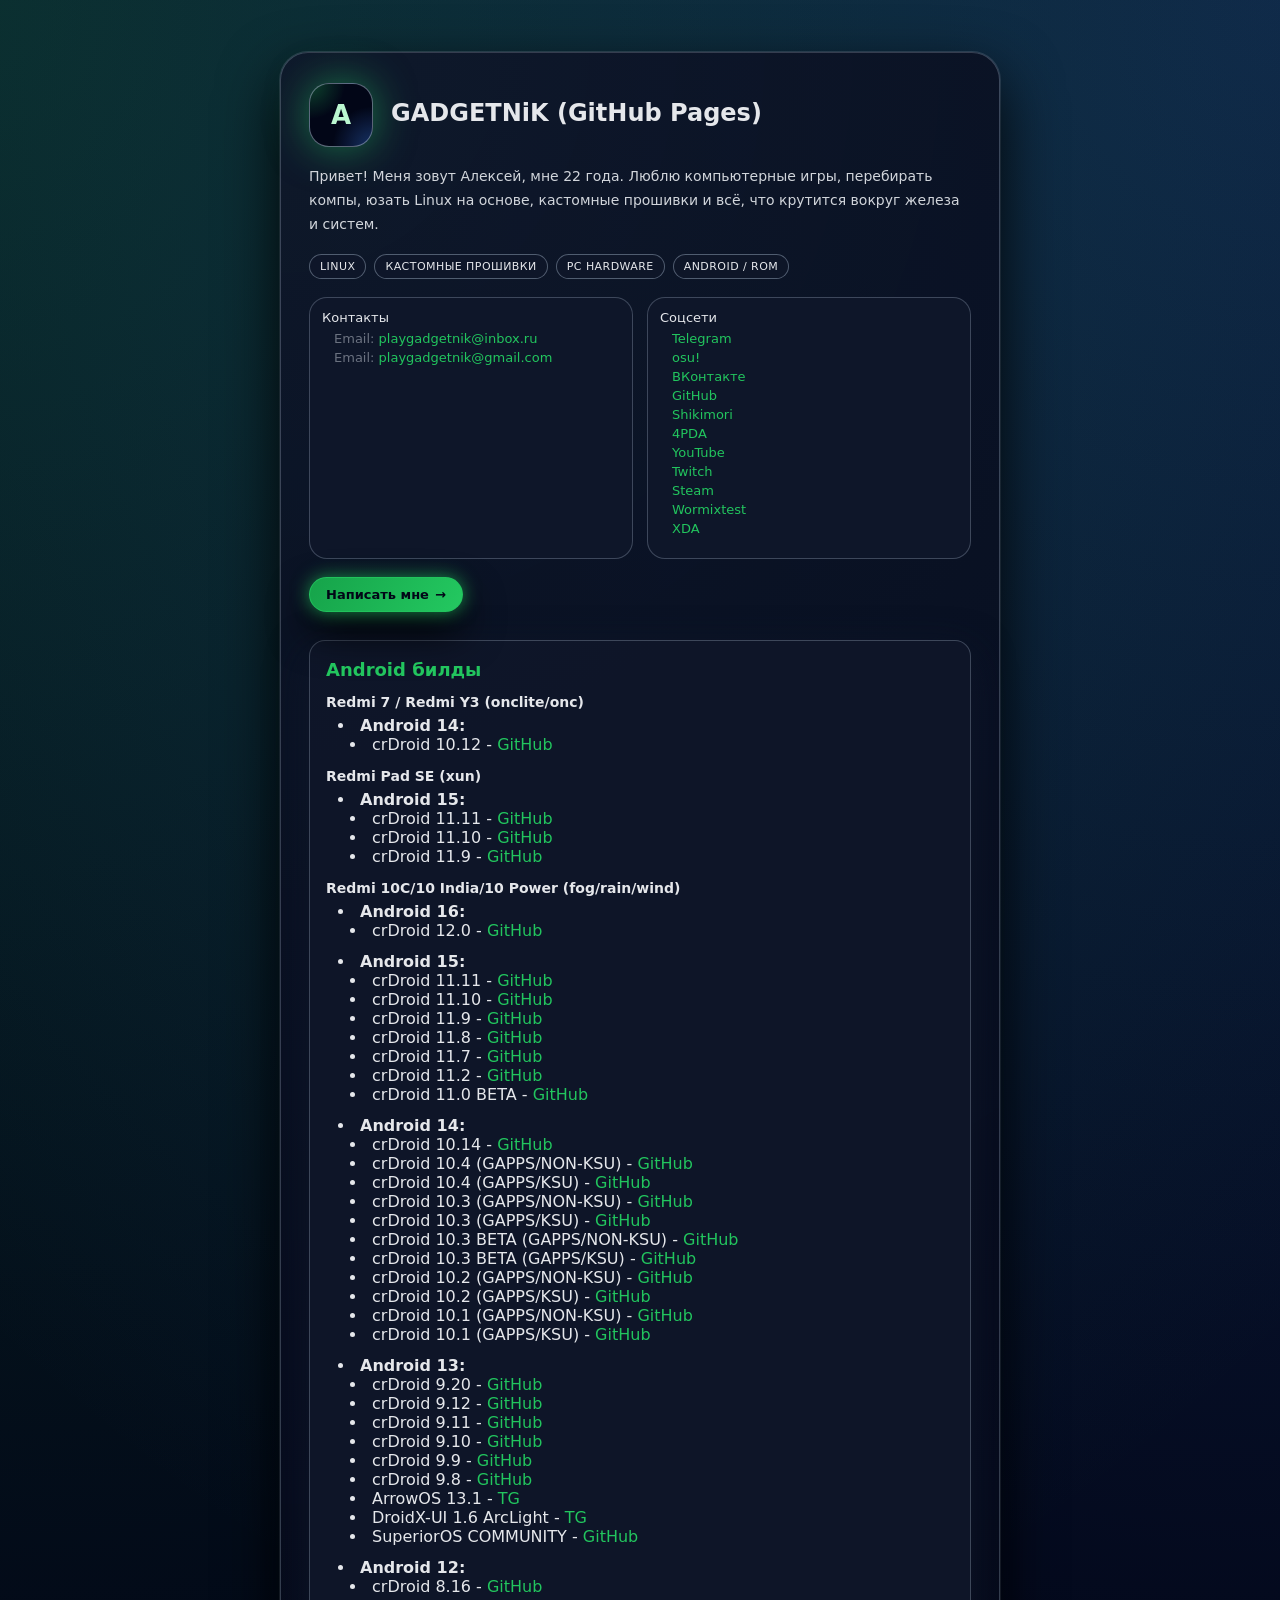
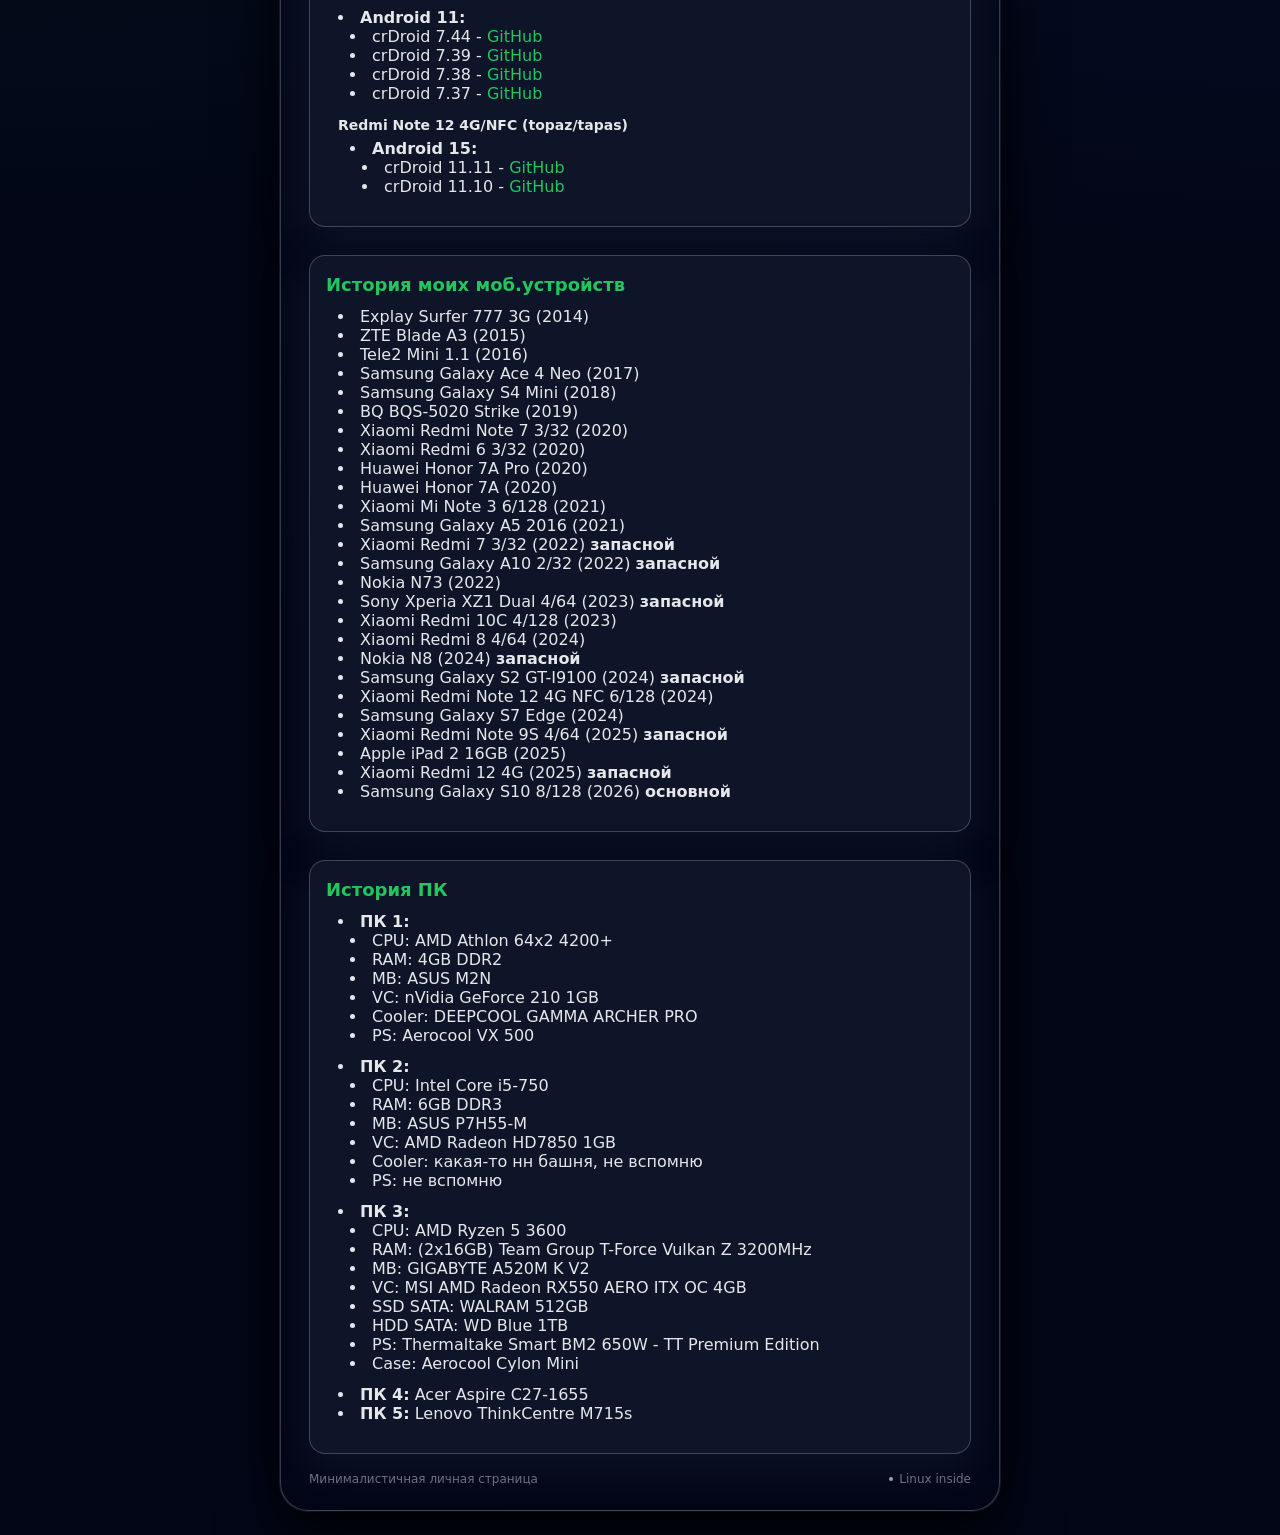
<file: index.html>
<!doctype html>
<html lang="ru">
<head>
  <meta charset="utf-8">
  <title>GADGETNiK (GitHub Pages)</title>
  <meta name="viewport" content="width=device-width, initial-scale=1">
  <link rel="stylesheet" href="styles.css">
</head>
<body>
  <main class="page">
    <section class="card">
      <header class="header">
        <div class="avatar">A</div>
        <div class="title-block">
          <h1>GADGETNiK (GitHub Pages)</h1>
        </div>
      </header>

      <p class="bio">
        Привет! Меня зовут Алексей, мне 22 года. Люблю компьютерные игры, перебирать компы,
        юзать Linux на основе, кастомные прошивки и всё, что крутится вокруг железа и систем.
      </p>

      <div class="tags">
        <span class="tag">Linux</span>
        <span class="tag">Кастомные прошивки</span>
        <span class="tag">PC hardware</span>
        <span class="tag">Android / ROM</span>
      </div>

      <div class="grid two">
        <div class="block">
          <div class="block-title">Контакты</div>
          <ul class="block-list">
            <li>Email: <a class="link" href="mailto:playgadgetnik@inbox.ru">playgadgetnik@inbox.ru</a></li>
            <li>Email: <a class="link" href="mailto:playgadgetnik@gmail.com">playgadgetnik@gmail.com</a></li>
          </ul>
        </div>

        <div class="block">
          <div class="block-title">Соцсети</div>
          <ul class="block-list">
            <li><a href="https://t.me/GADGETNiK" target="_blank" rel="noopener noreferrer">Telegram</a></li>
            <li><a href="https://osu.ppy.sh/users/GADGETNiK" target="_blank" rel="noopener noreferrer">osu!</a></li>
            <li><a href="https://vk.com/gadgetn1k" target="_blank" rel="noopener noreferrer">ВКонтакте</a></li>
            <li><a href="https://github.com/GADGETNiK" target="_blank" rel="noopener noreferrer">GitHub</a></li>
            <li><a href="https://shikimori.one/GADGETNiK" target="_blank" rel="noopener noreferrer">Shikimori</a></li>
            <li><a href="https://4pda.to/forum/index.php?showuser=7068298" target="_blank" rel="noopener noreferrer">4PDA</a></li>
            <li><a href="https://www.youtube.com/@cyberdrakons_reborn" target="_blank" rel="noopener noreferrer">YouTube</a></li>
            <li><a href="https://www.twitch.tv/aratacucumber" target="_blank" rel="noopener noreferrer">Twitch</a></li>
            <li><a href="https://steamcommunity.com/id/gadgetnik/" target="_blank" rel="noopener noreferrer">Steam</a></li>
            <li><a href="https://wormixtest.com/users/%D0%9B%D0%81%D0%A8%D0%98%D0%9A" target="_blank" rel="noopener noreferrer">Wormixtest</a></li>
            <li><a href="https://xdaforums.com/m/gadgetnik.9440736/" target="_blank" rel="noopener noreferrer">XDA</a></li>
          </ul>
        </div>
      </div>

      <a class="primary-link" href="mailto:playgadgetnik@gmail.com">
        Написать мне
        <span>→</span>
      </a>

      <section id="android">
        <h2>Android билды</h2>

        <h3>Redmi 7 / Redmi Y3 (onclite/onc)</h3>
        <ul>
          <li><strong>Android 14:</strong>
            <ul>
              <li>crDroid 10.12 - <a href="https://github.com/GADGETNiK/crdroid_ota_oss_nonksu/releases/download/crDroidAndroid-14.0-20250228-onclite-v10.12" target="_blank" rel="noopener noreferrer">GitHub</a></li>
            </ul>
          </li>
        </ul>

        <h3>Redmi Pad SE (xun)</h3>
        <ul>
          <li><strong>Android 15:</strong>
            <ul>
              <li>crDroid 11.11 - <a href="https://github.com/GADGETNiK/crdroid_ota_update/releases/tag/crDroidAndroid-15.0-20251123-xun-v11.11" target="_blank" rel="noopener noreferrer">GitHub</a></li>
              <li>crDroid 11.10 - <a href="https://github.com/GADGETNiK/crdroid_ota_update/releases/tag/crDroidAndroid-15.0-20251011-xun-v11.10" target="_blank" rel="noopener noreferrer">GitHub</a></li>
              <li>crDroid 11.9 - <a href="https://github.com/GADGETNiK/crdroid_ota_update/releases/tag/crDroidAndroid-15.0-20250916-xun-v11.9" target="_blank" rel="noopener noreferrer">GitHub</a></li>
            </ul>
          </li>
        </ul>

        <h3>Redmi 10C/10 India/10 Power (fog/rain/wind)</h3>
        <ul>
          <li><strong>Android 16:</strong>
            <ul>
              <li>crDroid 12.0 - <a href="https://github.com/GADGETNiK/crdroid_ota_update/releases/tag/crDroidAndroid-16.0-20250902-fog-v12.0" target="_blank" rel="noopener noreferrer">GitHub</a></li>
            </ul>
          </li>
          <li><strong>Android 15:</strong>
            <ul>
              <li>crDroid 11.11 - <a href="https://github.com/GADGETNiK/crdroid_ota_update/releases/tag/crDroidAndroid-15.0-20251122-fog-v11.11" target="_blank" rel="noopener noreferrer">GitHub</a></li>
              <li>crDroid 11.10 - <a href="https://github.com/GADGETNiK/crdroid_ota_update/releases/tag/crDroidAndroid-15.0-20251011-fog-v11.10" target="_blank" rel="noopener noreferrer">GitHub</a></li>
              <li>crDroid 11.9 - <a href="https://github.com/GADGETNiK/crdroid_ota_update/releases/tag/crDroidAndroid-15.0-20250914-fog-v11.9" target="_blank" rel="noopener noreferrer">GitHub</a></li>
              <li>crDroid 11.8 - <a href="https://github.com/GADGETNiK/crdroid_ota_update/releases/tag/crDroidAndroid-15.0-20250830-fog-v11.8" target="_blank" rel="noopener noreferrer">GitHub</a></li>
              <li>crDroid 11.7 - <a href="https://github.com/GADGETNiK/crdroid_ota_update/releases/tag/crDroidAndroid-15.0-20250723-fog-v11.7" target="_blank" rel="noopener noreferrer">GitHub</a></li>
              <li>crDroid 11.2 - <a href="https://github.com/GADGETNiK/crdroid_ota_oss_nonksu/releases/tag/crDroidAndroid-15.0-20250225-fog-v11.2" target="_blank" rel="noopener noreferrer">GitHub</a></li>
              <li>crDroid 11.0 BETA - <a href="https://github.com/GADGETNiK/crdroid_ota_oss_nonksu/releases/tag/crDroidAndroid-15.0-20241101-fog-v11.0-BETA" target="_blank" rel="noopener noreferrer">GitHub</a></li>
            </ul>
          </li>
          <li><strong>Android 14:</strong>
            <ul>
              <li>crDroid 10.14 - <a href="https://github.com/GADGETNiK/crdroid_ota_update/releases/tag/crDroidAndroid-14.0-20250509-fog-v10.14" target="_blank" rel="noopener noreferrer">GitHub</a></li>
              <li>crDroid 10.4 (GAPPS/NON-KSU) - <a href="https://github.com/GADGETNiK/crdroid_ota_oss_nonksu/releases/tag/crDroidAndroid-14.0-20240406-fog-v10.4" target="_blank" rel="noopener noreferrer">GitHub</a></li>
              <li>crDroid 10.4 (GAPPS/KSU) - <a href="https://github.com/GADGETNiK/crdroid_ota_oss_ksu/releases/tag/crDroidAndroid-14.0-20240406-fog-v10.4" target="_blank" rel="noopener noreferrer">GitHub</a></li>
              <li>crDroid 10.3 (GAPPS/NON-KSU) - <a href="https://github.com/GADGETNiK/crdroid_ota_oss_nonksu/releases/tag/crDroidAndroid-14.0-20240405-fog-v10.3" target="_blank" rel="noopener noreferrer">GitHub</a></li>
              <li>crDroid 10.3 (GAPPS/KSU) - <a href="https://github.com/GADGETNiK/crdroid_ota_oss_ksu/releases/tag/crDroidAndroid-14.0-20240405-fog-v10.3" target="_blank" rel="noopener noreferrer">GitHub</a></li>
              <li>crDroid 10.3 BETA (GAPPS/NON-KSU) - <a href="https://github.com/GADGETNiK/crdroid_ota_oss_nonksu/releases/tag/crDroidAndroid-14.0-20240402-fog-v10.3-BETA" target="_blank" rel="noopener noreferrer">GitHub</a></li>
              <li>crDroid 10.3 BETA (GAPPS/KSU) - <a href="https://github.com/GADGETNiK/crdroid_ota_oss_ksu/releases/tag/crDroidAndroid-14.0-20240402-fog-v10.3-BETA" target="_blank" rel="noopener noreferrer">GitHub</a></li>
              <li>crDroid 10.2 (GAPPS/NON-KSU) - <a href="https://github.com/GADGETNiK/crdroid_ota_oss_nonksu/releases/tag/crDroidAndroid-14.0-20240213-fog-v10.2-GAPPS" target="_blank" rel="noopener noreferrer">GitHub</a></li>
              <li>crDroid 10.2 (GAPPS/KSU) - <a href="https://github.com/GADGETNiK/crdroid_ota_oss_ksu/releases/tag/crDroidAndroid-14.0-20240213-fog-v10.2-GAPPS" target="_blank" rel="noopener noreferrer">GitHub</a></li>
              <li>crDroid 10.1 (GAPPS/NON-KSU) - <a href="https://github.com/GADGETNiK/crdroid_ota_oss_nonksu/releases/tag/crDroidAndroid-14.0-20240203-fog-v10.1-GAPPS" target="_blank" rel="noopener noreferrer">GitHub</a></li>
              <li>crDroid 10.1 (GAPPS/KSU) - <a href="https://github.com/GADGETNiK/crdroid_ota_oss_ksu/releases/tag/crDroidAndroid-14.0-20240203-fog-v10.1-GAPPS" target="_blank" rel="noopener noreferrer">GitHub</a></li>
            </ul>
          </li>

          <li><strong>Android 13:</strong>
            <ul>
              <li>crDroid 9.20 - <a href="https://github.com/GADGETNiK/crdroid_ota_oss_nonksu/releases/tag/crDroidAndroid-13.0-20241102-fog-v9.20" target="_blank" rel="noopener noreferrer">GitHub</a></li>
              <li>crDroid 9.12 - <a href="https://github.com/GADGETNiK/crdroid_ota_update_new/releases/tag/crDroidAndroid-13.0-20231213-fog-v9.12" target="_blank" rel="noopener noreferrer">GitHub</a></li>
              <li>crDroid 9.11 - <a href="https://github.com/GADGETNiK/crdroid_ota_update_new/releases/tag/crDroidAndroid-13.0-20231114-fog-v9.11" target="_blank" rel="noopener noreferrer">GitHub</a></li>
              <li>crDroid 9.10 - <a href="https://github.com/GADGETNiK/crdroid_ota_update/releases/tag/crDroidAndroid-13.0-20231012-fog-v9.10" target="_blank" rel="noopener noreferrer">GitHub</a></li>
              <li>crDroid 9.9 - <a href="https://github.com/GADGETNiK/crdroid_ota_update/releases/tag/crDroidAndroid-13.0-20230920-fog-v9.9" target="_blank" rel="noopener noreferrer">GitHub</a></li>
              <li>crDroid 9.8 - <a href="https://github.com/GADGETNiK/crdroid_ota_update/releases/tag/crDroidAndroid-13.0-20230826-fog-v9.8" target="_blank" rel="noopener noreferrer">GitHub</a></li>
              <li>ArrowOS 13.1 - <a href="https://t.me/rom_archive_gadgetnik/8" target="_blank" rel="noopener noreferrer">TG</a></li>
              <li>DroidX-UI 1.6 ArcLight - <a href="https://t.me/rom_archive_gadgetnik/14" target="_blank" rel="noopener noreferrer">TG</a></li>
              <li>SuperiorOS COMMUNITY - <a href="https://github.com/GADGETNiK/superior_ota_update/releases/tag/SuperiorOS-Thirteen-fog-COMMUNITY-20231015-0019" target="_blank" rel="noopener noreferrer">GitHub</a></li>
            </ul>
          </li>

          <li><strong>Android 12:</strong>
            <ul>
              <li>crDroid 8.16 - <a href="https://github.com/GADGETNiK/crdroid_ota_update/releases/tag/crDroidAndroid-12.1-20230821-fog-v8.16" target="_blank" rel="noopener noreferrer">GitHub</a></li>
            </ul>
          </li>

          <li><strong>Android 11:</strong>
            <ul>
              <li>crDroid 7.44 - <a href="https://github.com/GADGETNiK/crdroid_ota_update_new/releases/tag/crDroidAndroid-11.0-20240808-fog-v7.44-security" target="_blank" rel="noopener noreferrer">GitHub</a></li>
              <li>crDroid 7.39 - <a href="https://github.com/GADGETNiK/crdroid_ota_update_new/releases/tag/crDroidAndroid-11.0-20240222-fog-v7.39" target="_blank" rel="noopener noreferrer">GitHub</a></li>
              <li>crDroid 7.38 - <a href="https://github.com/GADGETNiK/crdroid_ota_update_new/releases/tag/crDroidAndroid-11.0-20240120-fog-v7.38" target="_blank" rel="noopener noreferrer">GitHub</a></li>
              <li>crDroid 7.37 - <a href="https://github.com/GADGETNiK/crdroid_ota_update_new/releases/tag/crDroidAndroid-11.0-20240116-fog-v7.37" target="_blank" rel="noopener noreferrer">GitHub</a></li>
            </ul>
          </li>
        <h3>Redmi Note 12 4G/NFC (topaz/tapas)</h3>
        <ul>
          <li><strong>Android 15:</strong>
            <ul>
              <li>crDroid 11.11 - <a href="https://github.com/GADGETNiK/crdroid_ota_update/releases/tag/crDroidAndroid-15.0-20251122-tapas-v11.11" target="_blank" rel="noopener noreferrer">GitHub</a></li>
              <li>crDroid 11.10 - <a href="https://github.com/GADGETNiK/crdroid_ota_update/releases/tag/crDroidAndroid-15.0-20251026-tapas-v11.10" target="_blank" rel="noopener noreferrer">GitHub</a></li>
            </ul>
          </li>
        </ul>
      </section>

      <section id="mobile">
        <h2>История моих моб.устройств</h2>
        <ul>
          <li>Explay Surfer 777 3G (2014)</li>
          <li>ZTE Blade A3 (2015)</li>
          <li>Tele2 Mini 1.1 (2016)</li>
          <li>Samsung Galaxy Ace 4 Neo (2017)</li>
          <li>Samsung Galaxy S4 Mini (2018)</li>
          <li>BQ BQS-5020 Strike (2019)</li>
          <li>Xiaomi Redmi Note 7 3/32 (2020)</li>
          <li>Xiaomi Redmi 6 3/32 (2020)</li>
          <li>Huawei Honor 7A Pro (2020)</li>
          <li>Huawei Honor 7A (2020)</li>
          <li>Xiaomi Mi Note 3 6/128 (2021)</li>
          <li>Samsung Galaxy A5 2016 (2021)</li>
          <li>Xiaomi Redmi 7 3/32 (2022) <strong>запасной</strong></li>
          <li>Samsung Galaxy A10 2/32 (2022) <strong>запасной</strong></li>
          <li>Nokia N73 (2022)</li>
          <li>Sony Xperia XZ1 Dual 4/64 (2023) <strong>запасной</strong></li>
          <li>Xiaomi Redmi 10C 4/128 (2023)</li>
          <li>Xiaomi Redmi 8 4/64 (2024)</li>
          <li>Nokia N8 (2024) <strong>запасной</strong></li>
          <li>Samsung Galaxy S2 GT-I9100 (2024) <strong>запасной</strong></li>
          <li>Xiaomi Redmi Note 12 4G NFC 6/128 (2024)</li>
          <li>Samsung Galaxy S7 Edge (2024)</li>
          <li>Xiaomi Redmi Note 9S 4/64 (2025) <strong>запасной</strong></li>
          <li>Apple iPad 2 16GB (2025)</li>
          <li>Xiaomi Redmi 12 4G (2025) <strong>запасной</strong></li>
          <li>Samsung Galaxy S10 8/128 (2026) <strong>основной</strong></li>
        </ul>
      </section>

      <section id="pc">
        <h2>История ПК</h2>
        <ul>
          <li>
            <strong>ПК 1:</strong>
            <ul>
              <li>CPU: AMD Athlon 64x2 4200+</li>
              <li>RAM: 4GB DDR2</li>
              <li>MB: ASUS M2N</li>
              <li>VC: nVidia GeForce 210 1GB</li>
              <li>Cooler: DEEPCOOL GAMMA ARCHER PRO</li>
              <li>PS: Aerocool VX 500</li>
            </ul>
          </li>
          <li>
            <strong>ПК 2:</strong>
            <ul>
              <li>CPU: Intel Core i5-750</li>
              <li>RAM: 6GB DDR3</li>
              <li>MB: ASUS P7H55-M</li>
              <li>VC: AMD Radeon HD7850 1GB</li>
              <li>Cooler: какая-то нн башня, не вспомню</li>
              <li>PS: не вспомню</li>
            </ul>
          </li>
          <li>
            <strong>ПК 3:</strong>
            <ul>
              <li>CPU: AMD Ryzen 5 3600</li>
              <li>RAM: (2x16GB) Team Group T-Force Vulkan Z 3200MHz</li>
              <li>MB: GIGABYTE A520M K V2</li>
              <li>VC: MSI AMD Radeon RX550 AERO ITX OC 4GB</li>
              <li>SSD SATA: WALRAM 512GB</li>
              <li>HDD SATA: WD Blue 1TB</li>
              <li>PS: Thermaltake Smart BM2 650W - TT Premium Edition</li>
              <li>Case: Aerocool Cylon Mini</li>
            </ul>
          </li>
          <li><strong>ПК 4:</strong> Acer Aspire C27-1655</li>
          <li><strong>ПК 5:</strong> Lenovo ThinkCentre M715s</li>
        </ul>
      </section>

      <footer class="footer">
        <span>Минималистичная личная страница</span>
        <span class="footer-right">
          <span class="dot"></span>
          <span>Linux inside</span>
        </span>
      </footer>
    </section>
  </main>
</body>
</html>
</file>
<file: styles.css>
:root {
  --bg: #020617;
  --card-bg: #020617;
  --text-main: #e5e7eb;
  --text-muted: #6b7280;
  --accent: #22c55e;
  --accent-soft: rgba(34, 197, 94, 0.16);
  --radius-lg: 20px;
  --radius-md: 12px;
}

* {
  box-sizing: border-box;
  margin: 0;
  padding: 0;
}

body {
  font-family: system-ui, -apple-system, BlinkMacSystemFont, "SF Pro Text",
               "Segoe UI", sans-serif;
  background:
    radial-gradient(circle at 0 0, rgba(34, 197, 94, 0.18) 0, transparent 55%),
    radial-gradient(circle at 100% 0, rgba(59, 130, 246, 0.22) 0, transparent 55%),
    var(--bg);
  color: var(--text-main);
  min-height: 100vh;
  display: flex;
  align-items: center;
  justify-content: center;
  padding: 24px;
}

.page {
  width: 100%;
  max-width: 720px;
}

.card {
  background: radial-gradient(circle at 0 0, rgba(15, 23, 42, 0.9) 0, var(--bg) 70%);
  border-radius: 28px;
  padding: 28px 22px 22px;
  box-shadow:
    0 24px 60px rgba(0, 0, 0, 0.9),
    0 0 0 1px rgba(148, 163, 184, 0.25);
}

@media (min-width: 720px) {
  .card {
    padding: 30px 28px 24px;
  }
}

.header {
  display: flex;
  align-items: center;
  gap: 18px;
  margin-bottom: 18px;
}

.avatar {
  width: 64px;
  height: 64px;
  border-radius: 20px;
  background:
    radial-gradient(circle at 0 0, rgba(34, 197, 94, 0.32) 0, transparent 40%),
    radial-gradient(circle at 100% 100%, rgba(59, 130, 246, 0.35) 0, transparent 45%),
    var(--bg);
  display: flex;
  align-items: center;
  justify-content: center;
  color: #bbf7d0;
  font-weight: 600;
  font-size: 26px;
  border: 1px solid rgba(148, 163, 184, 0.6);
  box-shadow: 0 0 40px rgba(34, 197, 94, 0.55);
}

.title-block h1 {
  font-size: 24px;
  font-weight: 600;
  margin-bottom: 4px;
}

.title-block p {
  font-size: 13px;
  color: var(--text-muted);
}

.bio {
  font-size: 14px;
  line-height: 1.7;
  color: #d1d5db;
  margin-bottom: 18px;
}

.tags {
  display: flex;
  flex-wrap: wrap;
  gap: 8px;
  margin-bottom: 18px;
}

.tag {
  font-size: 11px;
  padding: 5px 10px;
  border-radius: 999px;
  background: rgba(15, 23, 42, 0.9);
  border: 1px solid rgba(148, 163, 184, 0.5);
  color: var(--text-main);
  letter-spacing: 0.04em;
  text-transform: uppercase;
}

.grid {
  display: grid;
  gap: 14px;
}

.grid.two {
  grid-template-columns: repeat(2, minmax(0, 1fr));
}

@media (max-width: 640px) {
  .grid.two {
    grid-template-columns: minmax(0, 1fr);
  }
}

.block {
  background: rgba(15, 23, 42, 0.96);
  border-radius: 18px;
  padding: 12px 12px 10px;
  border: 1px solid rgba(148, 163, 184, 0.35);
}

.block-title {
  font-size: 13px;
  font-weight: 500;
  margin-bottom: 6px;
  color: var(--text-main);
}

.block-list {
  list-style: none;
  font-size: 13px;
  color: var(--text-muted);
}

.block-list li + li {
  margin-top: 4px;
}

.link {
  color: var(--accent);
  text-decoration: none;
}

.link:hover {
  text-decoration: underline;
}

.primary-link {
  display: inline-flex;
  align-items: center;
  justify-content: center;
  gap: 6px;
  margin-top: 18px;
  padding: 9px 16px;
  border-radius: 999px;
  border: 1px solid rgba(34, 197, 94, 0.9);
  background: linear-gradient(120deg, #16a34a, #22c55e, #4ade80);
  background-size: 180% 180%;
  color: #020617;
  font-size: 13px;
  font-weight: 600;
  cursor: pointer;
  text-decoration: none;
  box-shadow:
    0 0 18px rgba(34, 197, 94, 0.7),
    0 20px 40px rgba(0, 0, 0, 0.9);
  transition:
    transform 0.12s ease,
    box-shadow 0.12s ease,
    background-position 8s ease-out;
}

.primary-link:hover {
  transform: translateY(-1px);
  box-shadow:
    0 0 22px rgba(34, 197, 94, 0.9),
    0 26px 48px rgba(0, 0, 0, 0.95);
  background-position: 100% 0;
}

.primary-link:active {
  transform: translateY(0);
  box-shadow:
    0 0 16px rgba(34, 197, 94, 0.9),
    0 18px 30px rgba(0, 0, 0, 0.95);
}

.footer {
  margin-top: 18px;
  font-size: 12px;
  color: var(--text-muted);
  display: flex;
  justify-content: space-between;
  gap: 8px;
  flex-wrap: wrap;
}

.footer-right {
  display: inline-flex;
  align-items: center;
  gap: 6px;
}

.dot {
  width: 4px;
  height: 4px;
  border-radius: 999px;
  background: #9ca3af;
}

section {
  margin-top: 28px;
  padding: 18px 16px;
  background: rgba(15, 23, 42, 0.95);
  border-radius: 16px;
  border: 1px solid rgba(148, 163, 184, 0.35);
  box-shadow: 0 14px 40px rgba(15, 23, 42, 0.85);
  color: var(--text-main);
}

section h2 {
  font-size: 18px;
  font-weight: 600;
  margin-bottom: 12px;
  color: var(--accent);
}

section h3 {
  font-size: 14px;
  font-weight: 600;
  margin-top: 14px;
  margin-bottom: 6px;
  color: var(--accent-strong);
}

ul {
  list-style: disc inside;
  margin-left: 12px;
  margin-bottom: 12px;
}

a {
  color: var(--accent);
  text-decoration: none;
}

a:hover {
  text-decoration: underline;
}
</file>
